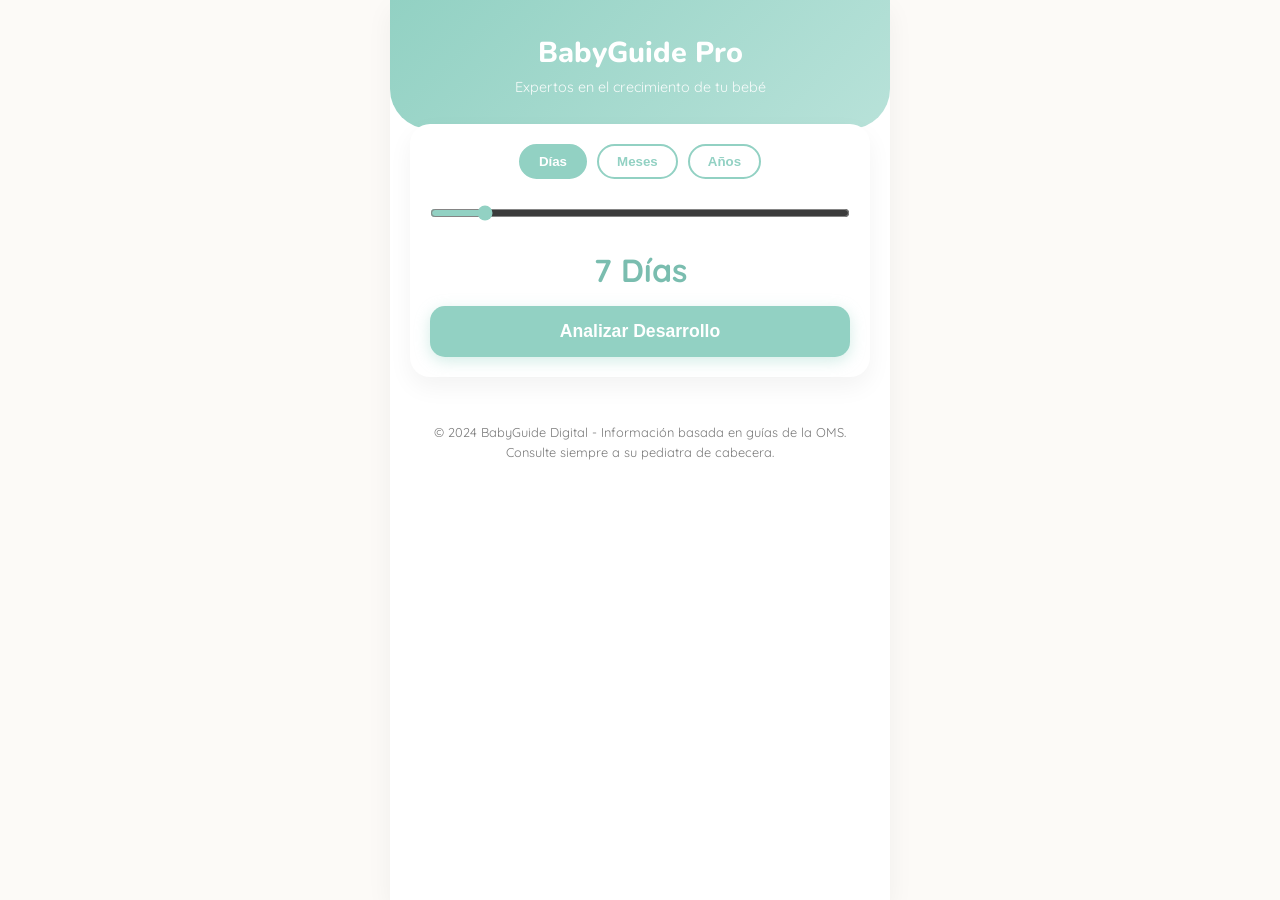
<file: index.html.html>
<!DOCTYPE html>
<html lang="es">
<head>
    <meta charset="UTF-8">
    <meta name="viewport" content="width=device-width, initial-scale=1.0">
    <title>BabyGuide Pro | Tu Asistente Pediátrico Digital</title>
    <link href="https://fonts.googleapis.com/css2?family=Quicksand:wght@400;500;700&family=Nunito:wght@400;600;800&display=swap" rel="stylesheet">
    <style>
        :root {
            --primary: #92d1c3;
            --primary-dark: #7abdaf;
            --secondary: #f9b1b1;
            --accent: #ffefba;
            --text-dark: #4a4a4a;
            --text-light: #7a7a7a;
            --bg-soft: #fcfaf7;
            --white: #ffffff;
            --danger: #ff6b6b;
            --shadow: 0 10px 25px rgba(0,0,0,0.05);
            --radius: 20px;
        }

        * { margin: 0; padding: 0; box-sizing: border-box; -webkit-tap-highlight-color: transparent; }

        body {
            font-family: 'Quicksand', sans-serif;
            background-color: var(--bg-soft);
            color: var(--text-dark);
            line-height: 1.6;
            overflow-x: hidden;
        }

        /* --- UI Components --- */
        .app-container {
            max-width: 500px;
            margin: 0 auto;
            min-height: 100vh;
            background: var(--white);
            position: relative;
            box-shadow: var(--shadow);
        }

        header {
            padding: 30px 20px;
            text-align: center;
            background: linear-gradient(135deg, var(--primary), #b8e2d9);
            color: white;
            border-bottom-left-radius: 40px;
            border-bottom-right-radius: 40px;
        }

        header h1 { font-family: 'Nunito', sans-serif; font-size: 1.8rem; font-weight: 800; }
        header p { font-size: 0.9rem; opacity: 0.9; }

        /* --- Age Selector --- */
        .age-control {
            padding: 25px 20px;
            margin-top: -30px;
        }

        .age-card {
            background: var(--white);
            border-radius: var(--radius);
            padding: 20px;
            box-shadow: var(--shadow);
            text-align: center;
        }

        .unit-switch {
            display: flex;
            justify-content: center;
            gap: 10px;
            margin-bottom: 20px;
        }

        .unit-btn {
            border: 2px solid var(--primary);
            background: transparent;
            padding: 8px 18px;
            border-radius: 20px;
            cursor: pointer;
            font-weight: 700;
            color: var(--primary);
            transition: 0.3s;
        }

        .unit-btn.active {
            background: var(--primary);
            color: white;
        }

        .slider-container {
            margin: 20px 0;
        }

        input[type=range] {
            width: 100%;
            accent-color: var(--primary);
            height: 8px;
            cursor: pointer;
        }

        .age-display {
            font-size: 2rem;
            font-weight: 800;
            color: var(--primary-dark);
            margin: 10px 0;
        }

        .analyze-btn {
            width: 100%;
            padding: 15px;
            border: none;
            border-radius: 15px;
            background: var(--primary);
            color: white;
            font-weight: 700;
            font-size: 1.1rem;
            cursor: pointer;
            box-shadow: 0 4px 15px rgba(146, 209, 195, 0.4);
            transition: transform 0.2s;
        }

        .analyze-btn:active { transform: scale(0.98); }

        /* --- Dynamic Tabs --- */
        .content-tabs {
            display: flex;
            overflow-x: auto;
            padding: 10px 20px;
            gap: 10px;
            scrollbar-width: none;
        }
        .content-tabs::-webkit-scrollbar { display: none; }

        .tab-btn {
            white-space: nowrap;
            padding: 10px 20px;
            background: #eee;
            border-radius: 30px;
            border: none;
            font-weight: 600;
            cursor: pointer;
        }

        .tab-btn.active {
            background: var(--secondary);
            color: white;
        }

        /* --- Content Sections --- */
        .info-section {
            padding: 20px;
            display: none;
            animation: fadeIn 0.4s ease;
        }

        .info-section.active { display: block; }

        .card {
            background: #fff;
            border: 1px solid #f0f0f0;
            border-radius: 15px;
            padding: 18px;
            margin-bottom: 15px;
            box-shadow: 0 2px 10px rgba(0,0,0,0.02);
        }

        .card h3 {
            color: var(--primary-dark);
            margin-bottom: 10px;
            display: flex;
            align-items: center;
            gap: 8px;
        }

        .badge {
            display: inline-block;
            padding: 4px 10px;
            border-radius: 10px;
            font-size: 0.75rem;
            font-weight: 700;
            margin-bottom: 10px;
        }

        .alert-badge { background: #ffe5e5; color: var(--danger); }
        .tip-badge { background: #e5f7f3; color: var(--primary-dark); }

        /* --- Audio Simulator --- */
        .audio-tool {
            display: flex;
            align-items: center;
            justify-content: space-between;
            background: var(--bg-soft);
            padding: 12px;
            border-radius: 12px;
            margin: 8px 0;
        }

        .play-btn {
            background: var(--primary);
            border: none;
            color: white;
            width: 35px;
            height: 35px;
            border-radius: 50%;
            cursor: pointer;
        }

        /* --- Progress Bar --- */
        .progress-container {
            padding: 0 20px;
            margin-bottom: 20px;
        }
        .progress-track {
            height: 10px;
            background: #eee;
            border-radius: 5px;
            overflow: hidden;
        }
        .progress-fill {
            height: 100%;
            background: var(--primary);
            width: 0%;
            transition: width 1s ease;
        }

        /* --- Poop Color Palette --- */
        .poop-grid {
            display: grid;
            grid-template-columns: repeat(3, 1fr);
            gap: 10px;
            margin-top: 10px;
        }
        .poop-item {
            text-align: center;
            font-size: 0.8rem;
        }
        .color-circle {
            width: 40px;
            height: 40px;
            border-radius: 50%;
            margin: 0 auto 5px;
            border: 2px solid white;
            box-shadow: 0 2px 5px rgba(0,0,0,0.1);
        }

        @keyframes fadeIn {
            from { opacity: 0; transform: translateY(10px); }
            to { opacity: 1; transform: translateY(0); }
        }

        .footer-nav {
            padding: 20px;
            text-align: center;
            font-size: 0.8rem;
            color: var(--text-light);
        }

        .hidden { display: none; }
    </style>
</head>
<body>

<div class="app-container">
    <header>
        <h1>BabyGuide Pro</h1>
        <p>Expertos en el crecimiento de tu bebé</p>
    </header>

    <div class="age-control">
        <div class="age-card">
            <div class="unit-switch">
                <button class="unit-btn active" onclick="setUnit('days')">Días</button>
                <button class="unit-btn" onclick="setUnit('months')">Meses</button>
                <button class="unit-btn" onclick="setUnit('years')">Años</button>
            </div>
            <div class="slider-container">
                <input type="range" id="ageSlider" min="0" max="60" value="7" oninput="updateAgeDisplay()">
            </div>
            <div class="age-display" id="ageText">7 Días</div>
            <button class="analyze-btn" onclick="analyzeDevelopment()">Analizar Desarrollo</button>
        </div>
    </div>

    <div id="results" class="hidden">
        <div class="progress-container">
            <p style="font-size: 0.8rem; margin-bottom: 5px; font-weight: 600;">Progreso de Etapa</p>
            <div class="progress-track">
                <div class="progress-fill" id="progressBar"></div>
            </div>
        </div>

        <div class="content-tabs">
            <button class="tab-btn active" onclick="showTab('lactancia')">🍼 Alimentación</button>
            <button class="tab-btn" onclick="showTab('desarrollo')">📈 Hitos</button>
            <button class="tab-btn" onclick="showTab('sueno')">😴 Sueño</button>
            <button class="tab-btn" onclick="showTab('salud')">🩺 Salud</button>
            <button class="tab-btn" onclick="showTab('llanto')">🗣️ Sonidos</button>
        </div>

        <!-- SECCIÓN: ALIMENTACIÓN -->
        <section id="lactancia" class="info-section active">
            <div class="card">
                <h3><span id="feedingTitle">Lactancia Materna</span></h3>
                <p id="feedingFreq">Tu bebé debe comer entre 8 a 12 veces al día.</p>
                <div class="tip-badge">Tip: El estómago es del tamaño de una cereza.</div>
            </div>
            <div class="card">
                <h3>Reflujo y Gases</h3>
                <p>Es común en esta etapa. Mantén al bebé vertical 20 min tras comer.</p>
                <button class="analyze-btn" style="padding: 8px; font-size: 0.8rem; margin-top: 10px;" onclick="showTab('llanto')">Ver técnicas de masajes</button>
            </div>
        </section>

        <!-- SECCIÓN: DESARROLLO -->
        <section id="desarrollo" class="info-section">
            <div class="card">
                <span class="badge tip-badge">Motor & Cognitivo</span>
                <h3 id="milestoneTitle">Hitos Actuales</h3>
                <ul id="milestoneList" style="padding-left: 20px;">
                    <!-- Dinámico -->
                </ul>
            </div>
            <div class="card" style="border-left: 4px solid var(--danger);">
                <h3 style="color: var(--danger);">🚨 Alertas</h3>
                <p id="alertText">Consulta al pediatra si no reacciona a ruidos fuertes.</p>
            </div>
        </section>

        <!-- SECCIÓN: SUEÑO -->
        <section id="sueno" class="info-section">
            <div class="card">
                <h3>Horas Sugeridas</h3>
                <div class="age-display" style="font-size: 1.5rem;" id="sleepHours">16-18 horas</div>
                <p>El sueño es fragmentado. No distinguen día de noche aún.</p>
            </div>
            <div class="card">
                <h3>Rutina Recomendada</h3>
                <p id="sleepRoutine">Baño tibio, luz tenue y ruido blanco ambiental.</p>
            </div>
        </section>

        <!-- SECCIÓN: SALUD -->
        <section id="salud" class="info-section">
            <div class="card">
                <h3>Calendario de Vacunas</h3>
                <p id="vaccineText">Corresponde: BCG y Hepatitis B (Recién nacido).</p>
            </div>
            <div class="card">
                <h3>Guía de Pañal</h3>
                <p>Colores de materia fecal:</p>
                <div class="poop-grid">
                    <div class="poop-item"><div class="color-circle" style="background: #222;"></div>Negro<br>(Mecónio)</div>
                    <div class="poop-item"><div class="color-circle" style="background: #d4af37;"></div>Mostaza<br>(Normal)</div>
                    <div class="poop-item"><div class="color-circle" style="background: #fff; border: 1px solid #ccc;"></div>Blanco<br>(ALERTA)</div>
                </div>
            </div>
            <div class="card">
                <h3>Cordón Umbilical</h3>
                <p id="umbilicalText">Limpiar solo con agua y jabón neutro. Caerá entre el día 7 y 15.</p>
            </div>
        </section>

        <!-- SECCIÓN: LLANTO -->
        <section id="llanto" class="info-section">
            <div class="card">
                <span class="badge tip-badge">Método Dunstan</span>
                <h3>Diccionario de Sonidos</h3>
                <div class="audio-tool">
                    <div><strong>"Neh"</strong> - Tengo Hambre</div>
                    <button class="play-btn" onclick="playTone(440)">▶</button>
                </div>
                <div class="audio-tool">
                    <div><strong>"Owh"</strong> - Tengo Sueño</div>
                    <button class="play-btn" onclick="playTone(330)">▶</button>
                </div>
                <div class="audio-tool">
                    <div><strong>"Eh"</strong> - Necesito eructar</div>
                    <button class="play-btn" onclick="playTone(220)">▶</button>
                </div>
            </div>
            <div class="card">
                <h3>Masajes para Gases</h3>
                <p>Realiza movimientos de "bicicleta" con sus piernas suavemente y masajes circulares en sentido de las agujas del reloj.</p>
            </div>
        </section>
    </div>

    <footer class="footer-nav">
        © 2024 BabyGuide Digital - Información basada en guías de la OMS. <br>
        Consulte siempre a su pediatra de cabecera.
    </footer>
</div>

<script>
    let currentUnit = 'days';
    const slider = document.getElementById('ageSlider');
    const ageText = document.getElementById('ageText');

    const config = {
        days: { max: 60, label: 'Días' },
        months: { max: 24, label: 'Meses' },
        years: { max: 5, label: 'Años' }
    };

    function setUnit(unit) {
        currentUnit = unit;
        slider.max = config[unit].max;
        slider.value = unit === 'days' ? 7 : 1;
        
        document.querySelectorAll('.unit-btn').forEach(btn => {
            btn.classList.remove('active');
            if(btn.innerText.toLowerCase() === (unit === 'days' ? 'días' : unit === 'months' ? 'meses' : 'años')) {
                btn.classList.add('active');
            }
        });
        updateAgeDisplay();
    }

    function updateAgeDisplay() {
        ageText.innerText = `${slider.value} ${config[currentUnit].label}`;
    }

    function showTab(tabId) {
        document.querySelectorAll('.info-section').forEach(s => s.classList.remove('active'));
        document.querySelectorAll('.tab-btn').forEach(b => b.classList.remove('active'));
        document.getElementById(tabId).classList.add('active');
        event.currentTarget.classList.add('active');
    }

    function analyzeDevelopment() {
        const val = parseInt(slider.value);
        const results = document.getElementById('results');
        results.classList.remove('hidden');
        
        // Update Progress Bar
        const percent = (val / slider.max) * 100;
        document.getElementById('progressBar').style.width = percent + '%';

        // Logic Engine
        const feedingTitle = document.getElementById('feedingTitle');
        const feedingFreq = document.getElementById('feedingFreq');
        const milestoneList = document.getElementById('milestoneList');
        const sleepHours = document.getElementById('sleepHours');
        const vaccineText = document.getElementById('vaccineText');

        if (currentUnit === 'days') {
            feedingTitle.innerText = "Lactancia Recién Nacido";
            feedingFreq.innerText = "8 a 12 tomas diarias. Estómago muy pequeño (5-20ml).";
            milestoneList.innerHTML = "<li>Reflejo de búsqueda activo</li><li>Fija la mirada a 20cm</li><li>Sobresalto ante ruidos</li>";
            sleepHours.innerText = "16 - 18 Horas";
            vaccineText.innerText = "BCG y Hepatitis B (Dosis de nacimiento).";
            document.getElementById('umbilicalText').innerText = val < 15 ? "Limpieza con gasa seca. Vigilar que no huela mal." : "El cordón ya debería haber caído. Limpiar cicatriz.";
        } 
        else if (currentUnit === 'months') {
            feedingTitle.innerText = val < 6 ? "Lactancia Exclusiva" : "Alimentación Complementaria";
            feedingFreq.innerText = val < 6 ? "Tomas cada 3-4 horas." : "Introduce papillas suaves y sólidos (BLW).";
            milestoneList.innerHTML = val < 4 ? "<li>Sostiene la cabeza</li><li>Sonrisa social</li>" : "<li>Se sienta con apoyo</li><li>Balbucea 'ba-ba'</li>";
            sleepHours.innerText = "12 - 14 Horas";
            vaccineText.innerText = val == 2 ? "Quíntuple, Polio, Rotavirus, Neumococo." : "Verificar esquema de 4 y 6 meses.";
        } 
        else {
            feedingTitle.innerText = "Dieta Familiar";
            feedingFreq.innerText = "4 comidas principales y 2 colaciones saludables.";
            milestoneList.innerHTML = "<li>Corre y salta</li><li>Frases de 3 palabras</li><li>Inicia control de esfínteres</li>";
            sleepHours.innerText = "10 - 12 Horas";
            vaccineText.innerText = "Refuerzo escolar (5 años): Triple Viral, Triple Bacteriana, Polio.";
        }

        window.scrollTo({ top: 400, behavior: 'smooth' });
    }

    // Audio Simulation (Vanilla Audio API)
    function playTone(freq) {
        const audioCtx = new (window.AudioContext || window.webkitAudioContext)();
        const oscillator = audioCtx.createOscillator();
        const gainNode = audioCtx.createGain();

        oscillator.type = 'sine';
        oscillator.frequency.setValueAtTime(freq, audioCtx.currentTime);
        oscillator.connect(gainNode);
        gainNode.connect(audioCtx.destination);

        gainNode.gain.setValueAtTime(0, audioCtx.currentTime);
        gainNode.gain.linearRampToValueAtTime(0.1, audioCtx.currentTime + 0.1);
        gainNode.gain.exponentialRampToValueAtTime(0.001, audioCtx.currentTime + 1);

        oscillator.start();
        oscillator.stop(audioCtx.currentTime + 1);
    }
</script>

</body>
</html>
</file>
